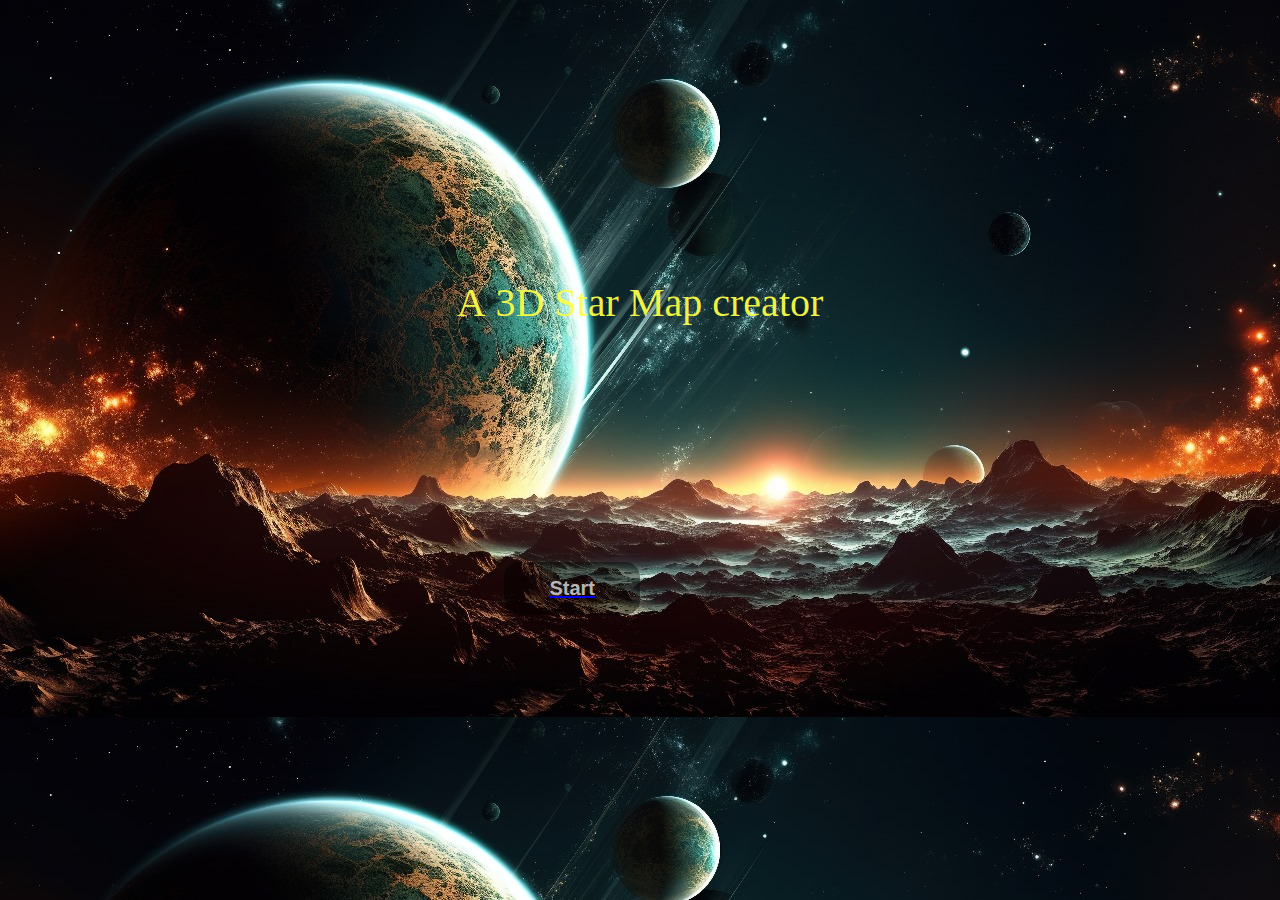
<file: homp.html>
<!DOCTYPE html>
<html lang="en">
<head>
    <meta charset="UTF-8">
    <meta name="viewport" content="width=device-width, initial-scale=1.0">
    <title>Exoplanet</title>
    <link rel="stylesheet" href="./homp.css">
    

</head>
<body>

<div class="headstyle">
    <h1>EXOPLANET</h1>
</div>


<div class="center">
    <p id="text">
    A 3D Star Map creator      

    </p>
</div>

<div style=" bottom: 30%; text-align:center ; position:absolute; right: 50%;">
    <a href="login.html">
    <button class="clic">Start</button>
    </a>
</div>

<script src="homp.js"></script>


</body>
</html>
</file>
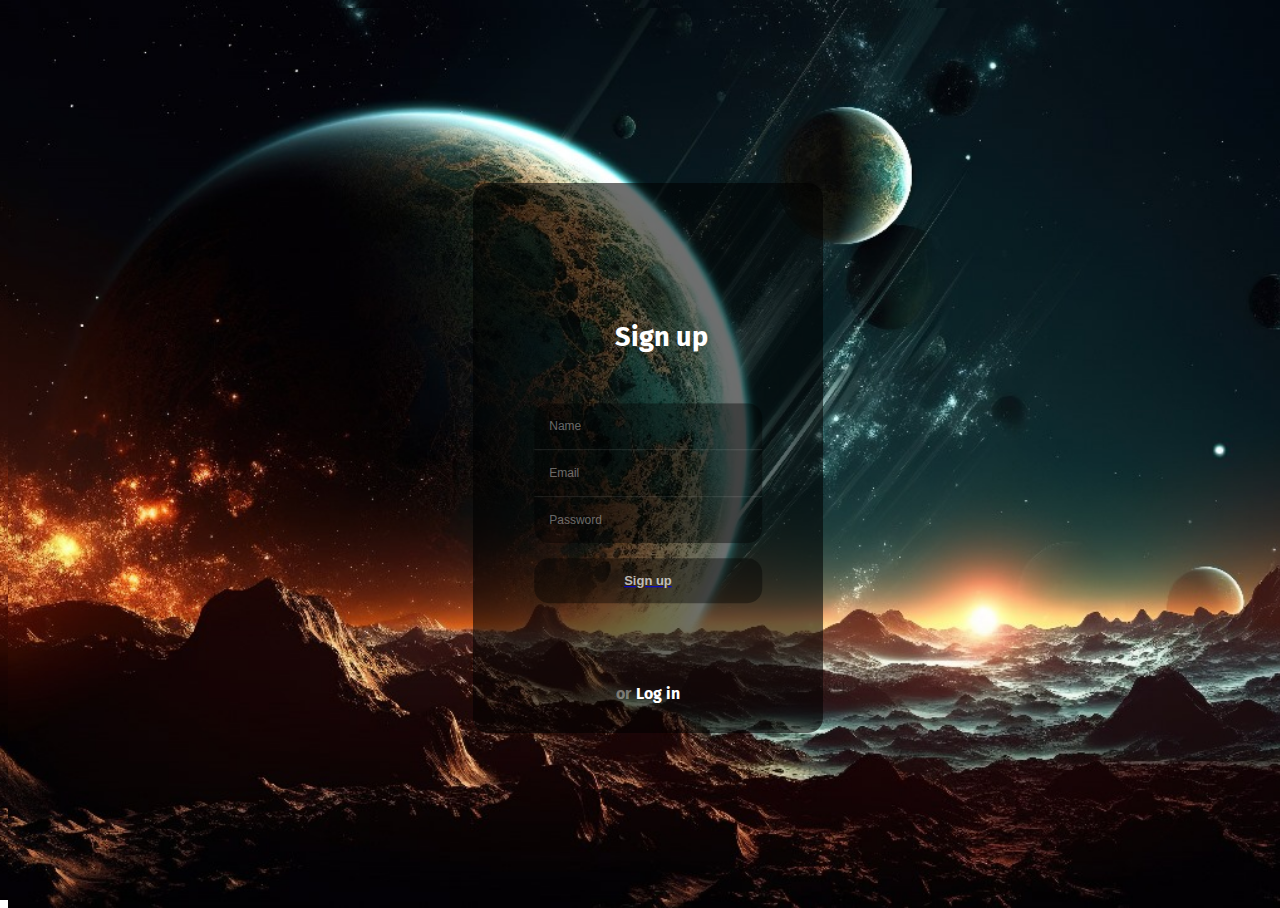
<file: login.html>
<!DOCTYPE html>
<html lang="en">
<head>
	<meta charset="UTF-8">
	<meta name="viewport" content="width=device-width, initial-scale=1.0">
	<title>Document</title>
	<link rel="stylesheet" href="./login.css">
	
</head>
<body>

<div class="form-structor">
	<div class="signup">
		<h2 class="form-title" id="signup"><span>or</span>Sign up</h2>
		<div class="form-holder">
			<input style="background-color: rgba(0, 0, 0, 0.4); color: #ffffffe5;" type="text" class="input" placeholder="Name" />
			<input style="background-color: rgba(0, 0, 0, 0.4); color: #ffffffe5;" type="email" class="input" placeholder="Email" />
			<input style="background-color: rgba(0, 0, 0, 0.4); color: #ffffffe5;" type="password" class="input" placeholder="Password" />
		</div>
		<a href="index.html"><button class="submit-btn">Sign up</button></a>
	</div> 
	<div class="login slide-up">
		<div class="center">
			<h2 class="form-title" id="login"><span>or</span>Log in</h2>
			<div class="form-holder">
				<input style="background-color: rgba(0, 0, 0, 0.4); color: #ffffffe5;" type="email" class="input" placeholder="Email" />
				<input style="background-color: rgba(0, 0, 0, 0.4); color: #ffffffe5;" type="password" class="input" placeholder="Password" />
			</div>
			
			<a href="index.html"><button class="submit-btn">Log in</button></a>
		</div>
	</div>
</div>
<script src="./login.js"></script>


</body>

</html>
</file>
<file: homp.css>
@import url("https://fonts.googleapis.com/css?family=Source+Sans+Pro");

:root {
  --glow-color: hsl(41, 100%, 50%);
}


body {
  color: #fcff44ef;
  height: 100%;
  overflow: hidden;
  background: url('./7382d1b1fcd786cf8a37562e7ac80823.jpg');
  background-size:cover ;
  background-color: #0000006f;
}

.headstyle {
    background: 50% 100%/50% 50% no-repeat radial-gradient(ellipse at bottom, #d79208ee, transparent, transparent);
    -webkit-background-clip: text;
    background-clip: text;
    color: transparent;
    font-size: 50px;
    display: flex;
    align-items: top;
    justify-content:center;

    font-family: "Castellar";
    -webkit-animation: reveal 3000ms ease-in-out forwards 200ms, glow 2500ms linear infinite 2000ms;
            animation: reveal 3000ms ease-in-out forwards 200ms, glow 2500ms linear infinite 2000ms;
  }
  @-webkit-keyframes reveal {
    80% {
      letter-spacing: 8px;
    }
    100% {
      background-size: 300% 300%;
    }
  }
  @keyframes reveal {
    80% {
      letter-spacing: 8px;
    }
    100% {
      background-size: 300% 300%;
    }
  }
  @-webkit-keyframes glow {
    40% {
      text-shadow: 0 0 8px #f56003;
    }
  }
  @keyframes glow {
    40% {
      text-shadow: 0 0 8px #875211;
    }
  }

.center{
    width: 100%;
    height: 10vh;
    display: flex;
    justify-content: center;
    align-items: center;
    font-family: "Catellar";
}

p{
    width: 90%;
    font-size: 40px;
    display: block;
    text-align: center;
    
}



.char{
    font-size: 40px;
    height: 40px;
    animation: an 1s ease-out 1 both;
    display: inline-block;

}

@keyframes an{

    from{
        opacity: 0;
        transform: perspective(500px) translate3d(-35px, -40px, -150px) rotate3d(1, -1, 0, 35deg);
    }
    to{
        opacity: 1;
        transform: perspective(500px) translate3d(0, 0, 0);
    }
}

.clic{
  background-color: rgba(0, 0, 0, 0.434);
	color:rgba(255, 255, 255, 0.701);
	border: 0;
	border-radius: 15px;
	display: block;
	margin: 15px auto;
	padding: 15px 45px;
	width: 100%;
	font-size: 20px;
	font-weight: bold;
	cursor: pointer;
	opacity: 1;
	visibility: visible;
	-webkit-transition: all 0.3s ease;

	&:hover {
		transition: all 0.3s ease;
		background-color: rgba(0, 0, 0, 0.768);
	}
}
</file>
<file: login.css>
@import url("https://fonts.googleapis.com/css?family=Fira+Sans");

html,
body {
	position: absolute;
    top: 0;
    left: 0;
    width: 100%;
    height: 100%;
    background: url('./7382d1b1fcd786cf8a37562e7ac80823.jpg');
    background-size: cover;
    background-repeat: no-repeat;
	display: flex;
	align-items: center;
	justify-content: center;
	font-family: "Fira Sans", Helvetica, Arial, sans-serif;
	-webkit-font-smoothing: antialiased;
	-moz-osx-font-smoothing: grayscale;
}

.form-structor {
	background-color: #00000090;
	border-radius: 15px;
	height: 550px;
	width: 350px;
	position: relative;
	overflow: hidden;

	&::after {
		content: "";
		opacity: 0.8;
		position: absolute;
		top: 0;
		right: 0;
		bottom: 0;
		left: 0;
		background-repeat: no-repeat;
		background-position: left bottom;
		background-size: 500px;
        
		
	}

	.signup {
		position: absolute;
		top: 50%;
		left: 50%;
		-webkit-transform: translate(-50%, -50%);
		width: 65%;
		z-index: 5;
		-webkit-transition: all 0.3s ease;

		&.slide-up {
			top: 5%;
			-webkit-transform: translate(-50%, 0%);
			-webkit-transition: all 0.3s ease;
		}

		&.slide-up .form-holder,
		&.slide-up .submit-btn {
			opacity: 0;
			visibility: hidden;
		}

		&.slide-up .form-title {
			font-size: 1em;
			cursor: pointer;
		}

		&.slide-up .form-title span {
			margin-right: 5px;
			opacity: 1;
			visibility: visible;
			-webkit-transition: all 0.3s ease;
		}

		.form-title {
			color: #fff;  /* signup color*/
			font-size: 1.7em;
			text-align: center;

			span {
				color: rgba(255, 255, 255, 0.445);  /* or color*/
				opacity: 0;
				visibility: hidden;
				-webkit-transition: all 0.3s ease;
			}
		}

		.form-holder {
			border-radius: 15px;
			background-color: #00000000;
			overflow: hidden;
			margin-top: 50px;
			opacity: 1;
			visibility: visible;
			-webkit-transition: all 0.3s ease;

			.input {
				border: 0;
				outline: none;
				box-shadow: none;
				display: block;
				height: 30px;
				line-height: 30px;
				padding: 8px 15px;
				border-bottom: 1px solid #ffffff1f;  /* btw line color*/
				width: 100%;
				font-size: 12px;

				&:last-child {
					border-bottom: 0;
				}
				&::-webkit-input-placeholder {
					color: rgba(255, 255, 255, 0.4);  /* text  color*/
				}
			}
		}

		.submit-btn {
			background-color: rgba(0, 0, 0, 0.4);  /*  non click signup color*/
			color: rgba(256, 256, 256, 0.7);
			border: 0;
			border-radius: 15px;
			display: block;
			margin: 15px auto;
			padding: 15px 45px;
			width: 100%;
			font-size: 13px;
			font-weight: bold;
			cursor: pointer;
			opacity: 1;
			visibility: visible;
			-webkit-transition: all 0.3s ease;

			&:hover {
				transition: all 0.3s ease;
				background-color: rgba(0, 0, 0, 0.8);   /*  on click signup color*/
			}
		}
	}

	.login {
		position: absolute;
		top: 20%;
		left: 0;
		right: 0;
		bottom: 0;
		background-color: #00000000;  /* login bg color*/
		z-index: 5;
		-webkit-transition: all 0.3s ease;

		&::before {
			content: "";
			position: absolute;
			left: 50%;
			top: -20px;
			-webkit-transform: translate(-50%, 0);
			background-color: #00000000;
			width: 200%;
			height: 250px;
			border-radius: 50%;
			z-index: 4;
			-webkit-transition: all 0.3s ease;
		}

		.center {
			position: absolute;
			top: calc(50% - 10%);
			left: 50%;
			-webkit-transform: translate(-50%, -50%);
			width: 65%;
			z-index: 5;
			-webkit-transition: all 0.3s ease;

			.form-title {
				color: #ffffff;
				font-size: 1.7em;
				text-align: center;

				span {
					color: rgba(255, 253, 253, 0.4);
					opacity: 0;
					visibility: hidden;
					-webkit-transition: all 0.3s ease;
				}
			}

			.form-holder {
				border-radius: 15px;
				background-color: #00000000;
				border: 1px solid #00000000;
				overflow: hidden;
				margin-top: 50px;
				opacity: 1;
				visibility: visible;
				-webkit-transition: all 0.3s ease;

				.input {
					border: 0;
					outline: none;
					box-shadow: none;
					display: block;
					height: 30px;
					line-height: 30px;
					padding: 8px 15px;
					border-bottom: 1px solid #ffffff1f;
					width: 100%;
					font-size: 12px;

					&:last-child {
						border-bottom: 0;
					}
					&::-webkit-input-placeholder {
						color: rgba(255, 255, 255, 0.4);
					}
				}
			}

			.submit-btn {
				background-color: rgba(0, 0, 0, 0.4);
				color: rgba(256, 256, 256, 0.7);
				border: 0;
				border-radius: 15px;
				display: block;
				margin: 15px auto;
				padding: 15px 45px;
				width: 100%;
				font-size: 13px;
				font-weight: bold;
				cursor: pointer;
				opacity: 1;
				visibility: visible;
				-webkit-transition: all 0.3s ease;

				&:hover {
					transition: all 0.3s ease;
					background-color: rgba(0, 0, 0, 0.8);
				}
			}
		}

		&.slide-up {
			top: 90%;
			-webkit-transition: all 0.3s ease;
		}

		&.slide-up .center {
			top: 10%;
			-webkit-transform: translate(-50%, 0%);
			-webkit-transition: all 0.3s ease;
		}

		&.slide-up .form-holder,
		&.slide-up .submit-btn {
			opacity: 0;
			visibility: hidden;
			-webkit-transition: all 0.3s ease;
		}

		&.slide-up .form-title {
			font-size: 1em;
			margin: 0;
			padding: 0;
			cursor: pointer;
			-webkit-transition: all 0.3s ease;
		}

		&.slide-up .form-title span {
			margin-right: 5px;
			opacity: 1;
			visibility: visible;
			-webkit-transition: all 0.3s ease;
		}
	}
}
</file>
